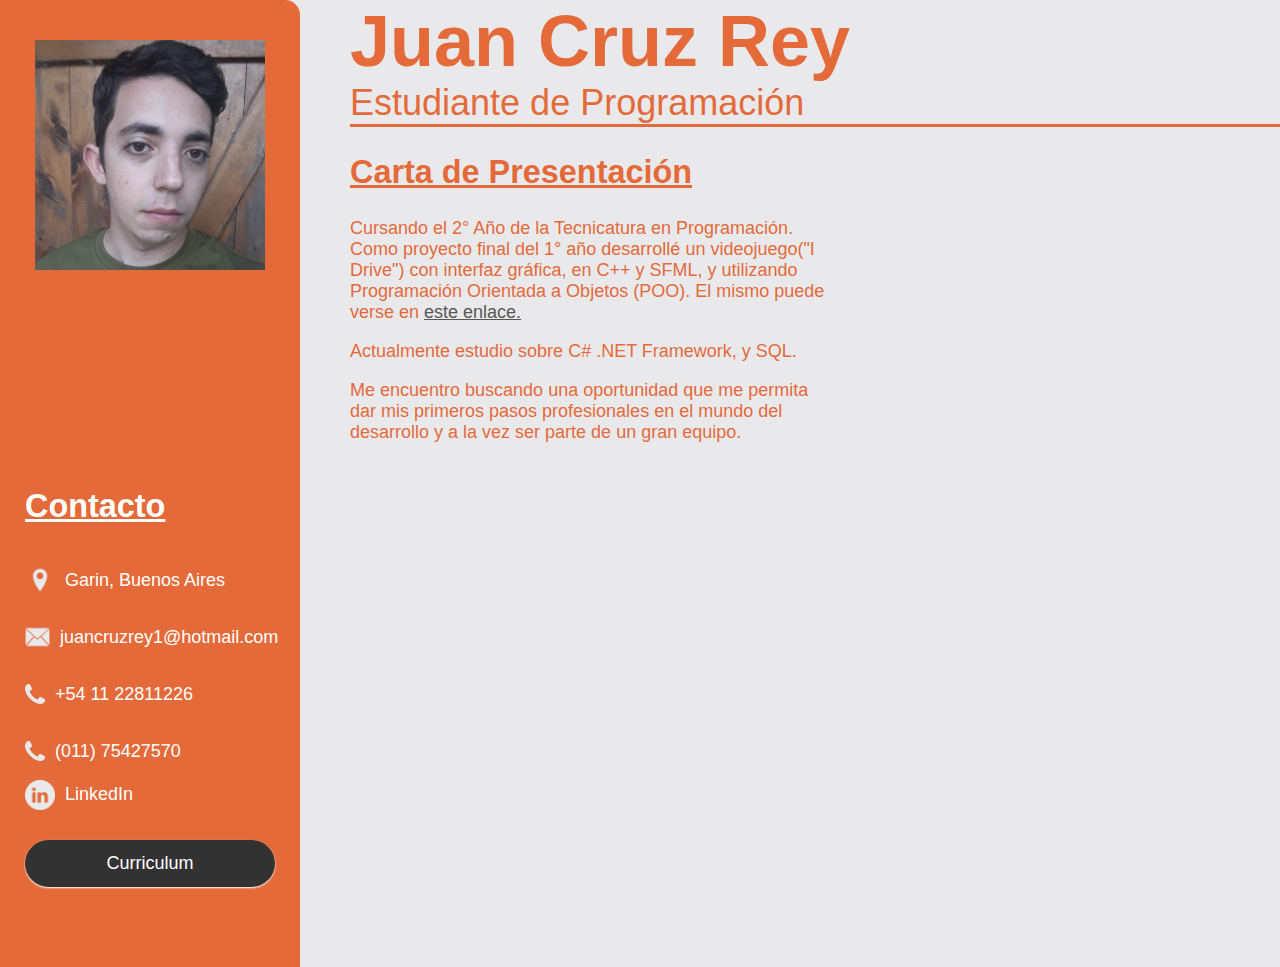
<file: carta.html>
<!DOCTYPE html>
<html lang="en">
<head>
    <meta charset="UTF-8">
    <meta http-equiv="X-UA-Compatible" content="IE=edge">
    <meta name="viewport" content="width=device-width, initial-scale=1.0">
    <title>Juan Cruz Rey | CV</title>
    <link rel="stylesheet" href="cv.css">
    <link  rel="icon" href="cvLogo.ico" type="icon" />
</head>
<body>

    <section class="foto">
        <img src="juan_rey.jpg" alt="juan cruz rey">
    </section>

    <header class="nombre">
        <h1>Juan Cruz Rey</h1>
        <p>Estudiante de Programación</p>
    </header>

    <div class="linea"></div>

    <section class="resumen">
        <h2>Carta de Presentación</h2>
        <p>
            Cursando el 2° Año de la Tecnicatura en Programación. Como proyecto final del 1° año desarrollé un videojuego("I Drive") con interfaz gráfica, en C++ y SFML, y utilizando Programación Orientada a Objetos (POO). El mismo puede verse en
            <a target="_blank" href="https://www.linkedin.com/feed/update/urn:li:activity:6902825667831164928/" style="color: rgb(87, 87, 87); text-decoration: underline;">este enlace.</a>
        </p>
        <p>
           Actualmente estudio sobre C# .NET Framework, y SQL.
        </p>
        <p>
           Me encuentro buscando una oportunidad que me permita dar mis primeros pasos profesionales en el mundo del desarrollo y a la vez ser parte de un gran equipo.
        </p>
    </section>

    <section class="contacto">
        <h2>Contacto</h2>

        <div class="contacto-item">
            <img src="location_icon-icons.com_50109.png" alt="" class="icono location">
            <p>Garin, Buenos Aires</p>
        </div>

        <div class="contacto-item">
            <img src="Email-Icon-Png-Transparent.png" alt="" class="icono mail">
            <p>juancruzrey1@hotmail.com</p>
        </div>

        <div class="contacto-item">
            <img src="img_344675.png" alt="" class="icono tel">
            <p>+54 11 22811226</p>
        </div>

        <div class="contacto-item">
            <img src="img_344675.png" alt="" class="icono tel">
            <p>(011) 75427570</p>
        </div>

        <div class="contacto-item">
            <img src="linkedin_black_logo_icon_147114.png" alt="" class="icono linkedin">
            <a href="https://www.linkedin.com/in/juan-cruz-rey/" target="_blank">LinkedIn</a>
        </div>
        <!--
        <div class="contacto-item">
            <img src="https://icones.pro/wp-content/uploads/2021/06/icone-github-grise.png" alt="" class="icono github">
            <a href="https://github.com/Juankadev" target="_blank">Github</a>
        </div>-->
        
        <div class='button -dark center'><a href="index.html" target="_blank">Curriculum</a></div>
    </section>

</body>
</html>
</file>
<file: cv.css>
body{
    font-family: 'Trebuchet MS', 'Lucida Sans Unicode', 'Lucida Grande', 'Lucida Sans', Arial, sans-serif;
    margin: 0;
    background-color: #e9e9eb;
    display:grid;
    grid-template-columns: 300px auto 400px;
    column-gap: 50px;
    grid-template-areas:'foto nombre nombre'
                        'foto linea linea'
                        'foto resumen aptitudes'
                        'contacto historial-personal historial-personal'
                        'referido historial-academico historial-academico'
                        'referido extensivo extensivo'
}
:root{
    font-size: 18px;
}
.foto {
    grid-area: foto;
}
.nombre{
    grid-area: nombre;
}
.linea{
    grid-area: linea;
}
.historial.personal{
    grid-area: historial-personal;
}
.resumen{
    grid-area: resumen;
}
.aptitudes{
    grid-area: aptitudes;
}
.historial.academico{
    grid-area:historial-academico
}
.contacto{
    grid-area: contacto;
}
.referido{
    grid-area: referido;
}
.extensivo{
    grid-area: extensivo;
}

/*********************/
body>*{
    border: 0px solid #fff;
    color: #e46a3a;
}
.foto{
    overflow: hidden;
    background-color: #e46a3a;
    border-radius: 0 15px 0 0;
}
section.foto>img{
    margin-top: 40px;
    height: 50%;
    width: 100%;
    object-fit: contain;
    box-sizing: border-box;
    transition: 1s;
}
section.foto>img:hover{
    /*border: 8px double #000;*/
}
img:hover{
    transform: scale(1);
}




.nombre,.historial>h2,
.aptitudes>h2, 
.resumen>h2, h3{
    /*color: #e46a3a;*/
    font-family:'Segoe UI', Tahoma, Geneva, Verdana, sans-serif;
}

h2{
  text-decoration: underline;
}

section.contacto h2{
    color:white;
}
section.referido h2{
    color:white;
}

.nombre {
    font-size: 2rem;
}
.nombre h1{
    margin: 0;
}

.nombre p{
    margin: 0;
}

.linea {
    background-color: #e46a3a;
    height: 3px;
}

section.contacto, section.referido{
    color: #fff;
    background-color: #e46a3a;
}

h2{
    font-size: 1.8rem;
}



/*
.historial-lista>li{
    display: grid;
    gap: 50px;
    grid-template-columns: 200px 200px 200px;
    grid-template-areas:'title title parraf'
                        'fecha fecha parraf';
}
.historial-lista-title{
    grid-area: title;
}
.historial-lista-fecha{
    grid-area: fecha;
}
.historial-lista-parraf{
    grid-area: parraf;
}
*/

.historial-lista-fecha{
    /*font-size: 1.2rem;*/
}

.historial-lista>li {
    list-style:none;
}
.historial-lista>li>ul {
    list-style:disc;
}
.historial-lista>li>ul, .academico .historial-lista>li{
    margin-bottom: 35px;
}


.contacto {
    padding: 0 25px;
    padding-bottom: 50px;
}
.referido {
    padding: 0 25px;
    margin-top: -200px;
}
a{
    color: #fff;
}

/************************************/
.contacto-item {
    display: flex;
    align-items: center;
    column-gap: 10px;
    transition: 0.5s;
}

.contacto-item>img{
    transition: 0.4s;
}
.contacto-item>img:hover{
    transform: rotate(360deg) scale(1.3);
}

.icono.location {
    width: 30px;
    height: 30px;
}

.icono.mail {
    height: 30px;
    width: 25px;
}

.icono.tel {
    height: 20px;
    width: 20px;
}

.icono.linkedin {
    height: 30px;
    width: 30px;
}
/*
.icono.github {
    height: 30px;
    width: 30px;
}*/


.historial-lista>li,
.aptitudes>ul,
p{
    position: relative;
    transition: 1s;
    /*opacity: 0.85;*/
    left: 0;
}
.historial-lista>li:hover{
    /*color: rgb(0, 0, 0);*/
    /*text-shadow: 0px 0px 1px rgb(71, 71, 71);*/
    left: 7px;
    opacity: 1;
}
/*
.referido:hover p{
    text-decoration: underline;
}*/

.referido>p::before{
    content: ">> ";
}

.referido>ul{
    margin-bottom: 40px;
}
.referido>p{
    font-weight: bold;
}





:root {
  --color-dark:  #323232;
  --color-snow: #ffffff;
  --color-smoke: #ffffff;
  --borderRadius: 36px;
  /*color: #323233*/
}

/*********************************************/
.button {
    margin: 30px 0;
    padding: 12px 12px;
  
    cursor: pointer;
    user-select: none;
    text-align: center;
    white-space: nowrap;

    border: 0 none;
    border-radius: var(--borderRadius);

    font-size: 1rem;
    line-height: 1.3;
    transition: 0.5s;
    -webkit-appearance: none;
    -moz-appearance:    none;
    appearance:         none;
    box-shadow: 0px 1px 2px var(--color-smoke);
}  

.button.-dark {
    color: var(--color-snow);
    background: var(--color-dark);
  }

.button:hover{
    transform: scale(1.05);
    box-shadow: 0px 2px 6px var(--color-smoke);
}
a{
    text-decoration: none;
}




@keyframes tracking-in-expand-fwd-top {
    0% {
      letter-spacing: -0.5em;
      -webkit-transform: translateZ(-700px) translateY(-500px);
              transform: translateZ(-700px) translateY(-500px);
      opacity: 0;
    }
    40% {
      opacity: 0.6;
    }
    100% {
      -webkit-transform: translateZ(0) translateY(0);
              transform: translateZ(0) translateY(0);
      opacity: 1;
    }
  }


  .nombre{
      animation-name: tracking-in-expand-fwd-top;
      animation-duration: 1.5s;
  }



@media screen and (max-width: 768px){
    body{
        column-gap: 0px;
        grid-template-columns: 40% 60%;
        grid-template-areas:'foto nombre'
                        'foto nombre'
                        'resumen resumen'
                        'aptitudes aptitudes'
                        'historial-personal historial-personal'
                        'historial-academico historial-academico'
                        'extensivo extensivo'
                        'contacto contacto'
                        'referido referido'
    }
    /*.foto{
        width: 400px;
        height: 350px;
        object-position:bottom;
    }*/
    .nombre{
        background-color: #e46a3a;
        color: #fff;
        padding-left:15px ;
    }
    h1{
        font-size: 2.5rem;
        padding: 15px 0;
    }
    .nombre>p{
        font-size: 1.5rem;
    }
    section{
        padding: 0 15px;
    }
    section.foto,section.nombre{
        padding: 0;
    }
    .foto{
        padding-left: 0px;
    }
    .referido {
        padding: 50px 15px;
        margin-top: 0px;
    }
    .contacto{
        padding: 0 15px;
    }
    h2{
        font-size: 1.5rem;
    }
}
</file>
